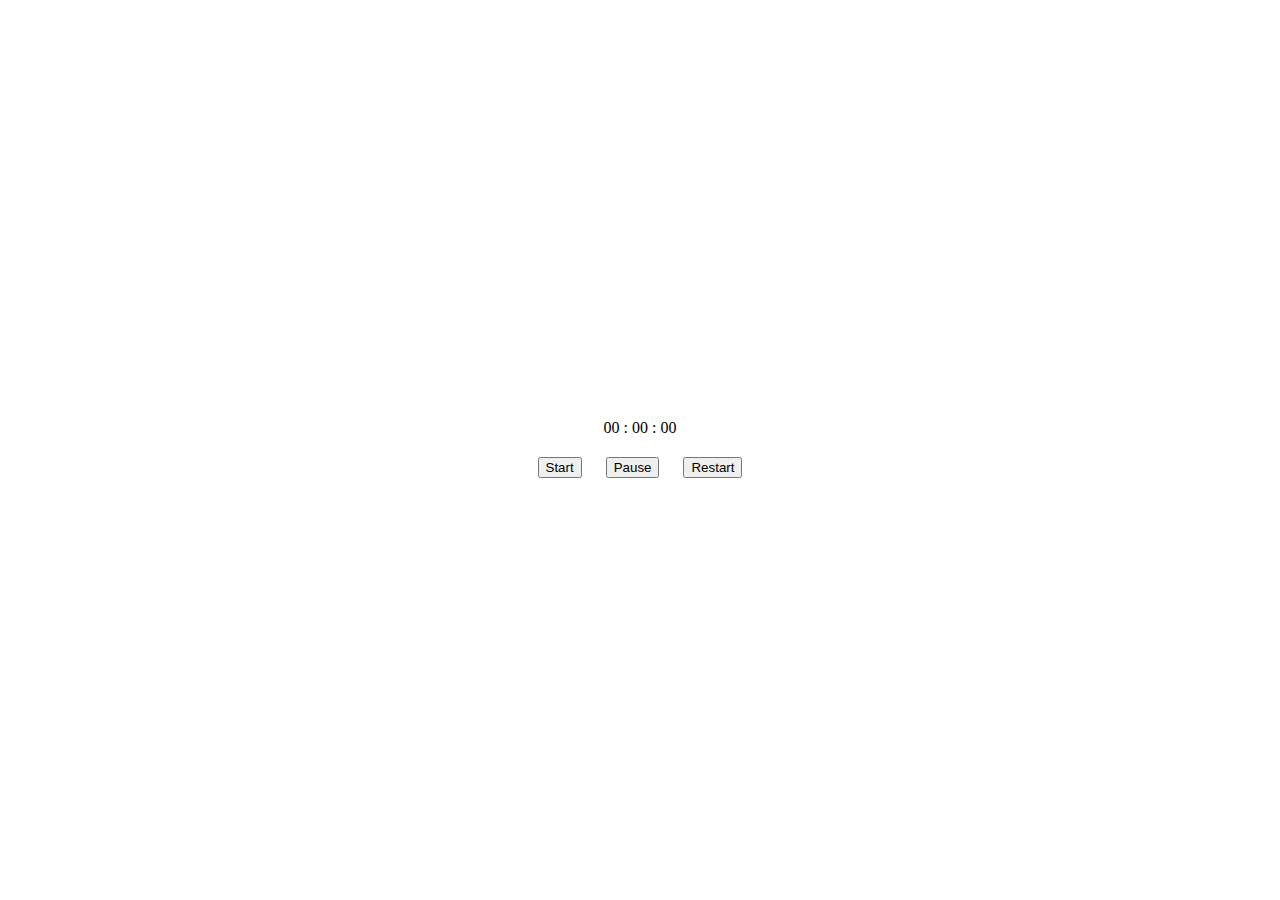
<file: Daily-Basis-Practice-Code/index.html>
<!DOCTYPE html>
<html lang="en">
  <head>
    <!-- Required meta tags -->
    <meta charset="utf-8" />
    <meta name="viewport" content="width=device-width, initial-scale=1" />
    <title>Hello, world!</title>
  </head>
  <body
    style="
      display: flex;
      justify-content: center;
      align-items: center;
      height: calc(100vh - 20px);
    "
  >
    <div style="display: flex; flex-direction: column">
      <div>
        <div
          class="watch-show"
          id="watch"
          style="text-align: center; margin-bottom: 20px"
        >
          <span class="minute">00</span>
          <span>:</span>
          <span class="seconds">00</span>
          <span>:</span>
          <span class="miliseconds">00</span>
        </div>
      </div>
      <div>
        <button class="btn start" style="margin-right: 20px">Start</button>
        <button class="btn pause" style="margin-right: 20px">Pause</button>
        <button class="btn restart">Restart</button>
      </div>
    </div>
    <div id="name"></div>
  </body>
  <script>
    "use strict";
    /* Print all even numbers from 0 – 10
    function printEvenNums(){
        for (var i = 0 ; i <= 10 ; i++ ) {
          if(i % 2 == 0){
            console.log(i);
          }
        }
      }
      printEvenNums();
      */

    /* // find the count of vowels
      function countVowel(str) {
        const count = str.match(/[aeiou]/gi).length;
        return count;
      }
      const string = prompt('Enter a string: ');
      const result = countVowel(string);
      console.log(result);
      */

    // let input = document.querySelector("input");
    // let btnCheck = document.querySelector("button");
    // let output = document.querySelector("h1");

    // btnCheck.addEventListener("click", () => {
    //   let num = Number(input.value);
    //   let result = num % 10 === 0 ? "Yes" : "No";
    //   output.innerText = result;
    // });

    /*
      Remove the spaces found in a string

      let nameCheck = "My n a m e is Chandan";
      function removeSpaes() {
        // console.log(nameCheck.split(" ").join(""));
        // console.log(nameCheck.replace(/ /g, ""));
      }
      removeSpaes();
      */

    // const getYear = '1993';

    // const getUserValue = 67;
    // const getUserValue2 = 68;
    // const getUserValue3 = 69;
    // const getUserValue4 = 70;
    // const getUserValue5 = 71;

    // {getUserValue === 67 && getUserValue2 === 69 || getUserValue3 === 68 || console.log(Boolean(getUserValue))}

    // const getPromptValue = prompt('What is the day today?');

    // console.log(getPromptValue);

    // const weekDays = ["Sunday","Monday","Tuesday","Wednesday","Thursday","Friday","Saturday"];
    // const d = new Date();
    // let day = weekDays[d.getDay()];

    // console.log(day);

    // switch(getPromptValue) {
    //   case 'Sunday':
    //     console.log(`Your answer is right. Today is Sunday`);
    //     break;
    //   case 'Monday':
    //     console.log(`Your answer is right. Today is Monday`);
    //     break;
    //   case 'Tuesday':
    //     console.log(`Your answer is right. Today is Tuesday`);
    //     break;
    //   case 'Wednesday':
    //     console.log(`Your answer is right. Today is Wednesday`);
    //     break;
    //   case 'Thursday':
    //     console.log(`Your answer is right. Today is Thursday`);
    //     break;
    //   case 'Friday':
    //     console.log(`Your answer is right. Today is Friday`);
    //     break;
    //   case 'Saturday':
    //     console.log(`Your answer is right. Today is Saturday`);
    //     break;
    //   default : console.log('Your answer is wrong.');
    // };

    // if(getPromptValue === 'Sunday') {
    //   console.log(`Your answer is right. Today is Sunday`);
    // } else if(getPromptValue === 'Monday') {
    //   console.log(`Your answer is right. Today is Monday`);
    // } else if(getPromptValue === 'Tuesday') {
    //   console.log(`Your answer is right. Today is Tuesday`);
    // } else if(getPromptValue === 'Wednesday') {
    //   console.log(`Your answer is right. Today is Wednesday`);
    // } else if(getPromptValue === 'Thursday') {
    //   console.log(`Your answer is right. Today is Thursday`);
    // } else if(getPromptValue === 'Friday') {
    //   console.log(`Your answer is right. Today is Friday`);
    // } else if(getPromptValue === 'Saturday') {
    //   console.log(`Your answer is right. Today is Saturday`);
    // } else {
    //   console.log('Your answer is wrong.');
    // }

    // const juiceProccess2 = function(studentAge) {
    //   return 2023 - studentAge;
    // }

    // const getFinal = juiceProccess2(1993);

    // const juiceProccess3 = (studentAge2) => 2023 - studentAge2;

    // const yearUntilRetirement = (birthYear) => {
    //   const getRetireAge = 2023 - birthYear;
    //   const retireAgre = 58;
    //   if(getRetireAge > retireAgre) {
    //     console.log(`Men can retire now as his age is ${getRetireAge} years`);
    //   } else {
    //     console.log(`Men cannot retire now as his age is only ${getRetireAge} year old. He need to work more ${retireAgre - getRetireAge} years.`);
    //   }
    //   return getRetireAge;
    // }

    // function juiceProccess(apple, orange) {
    //   const juice = `I made the juice of ${apple} apples & ${orange} oranges`;
    //   yearUntilRetirement(2000);
    //   return juice;
    // }

    // console.log(juiceProccess(5, 3));

    /* Write your code below. Good luck! 🙂 */

    // const calcAverage = (score1, score2, score3) => (score1 + score2 + score3) / 3;

    // const scoreDolphins = calcAverage(44, 23, 71);
    // const scoreKoalas = calcAverage(65, 54, 49);

    // console.log(scoreDolphins, scoreKoalas);

    // const checkWinner = function(avgDolphins, avgKoalas) {
    //     if(avgDolphins >= 2 * avgKoalas) {
    //       console.log(`Dolphin wins the thropy.`)
    //     } else if(avgKoalas >= 2* avgDolphins) {
    //       console.log(`Kolas wins the thropy.`)
    //     } else {
    //       console.log(`None of wins the thropy.`)
    //     }
    // }

    // checkWinner(scoreDolphins, scoreKoalas);
    // checkWinner(200, 100);

    // Arrays

    /*
        1. new Array function/method will return a new array & we can create a arrays in that.
        2. We use array with [0] this refernce.
        3. We also can get the lendth of array using Length method like this: console.log(years.length);.
      */

    // const friends = ['Demo 1', 'Demo 2', 'Demo 3'];

    // const lastIndex = years.length - 1;

    // const lastYear = years[lastIndex];

    // const chandanDetail = ['Chandan', 'October', 1993, friends];

    // function calcAge(birthYear) {
    //   return 2037 - birthYear;
    // }

    const years = [1991, 1992, 1993, 1994, 1995, 1996, 1997, 1998, 1999, 2000];

    // console.log(years.shift('ADDED'));
    // console.log(years);

    function getLastValueFromArray(arr) {
      const setLastYear = arr.length - 1;
      const getLastYear = arr[setLastYear];

      for (const arrayCount = 0; arrayCount < arr.length; arrayCount++) {
        const getFinalValue = arr[arrayCount];
        if (getFinalValue === arr[0]) {
          console.log(`${getFinalValue} First value`);
        } else if (getFinalValue === getLastYear) {
          console.log(`${getFinalValue} Last value`);
        } else {
          console.log(getFinalValue);
        }
      }
    }

    // // console.log(getFinal);

    // // push() method will add the elemnt in the last of the array.
    // years.push(2000, 2001);

    // // Unshift will add a value in the begning of the array
    // years.unshift(1993, 1994);

    // /* pop() method will remove the last element from the array
    //   also we can use that removed array in the different variable because pop() method
    //   return the value;
    // */
    // years.pop();

    // years.shift();

    // console.log(years.includes(1991));
    // console.log(years.indexOf(2000));

    // console.log(years)

    // const calcTip = (bill) => {
    //   return bill >= 50 && bill <= 300 ? bill * 0.15 : bill * 0.2;
    // }

    // const bills = [125, 555, 44];
    // for(let billValue = 0; billValue < bills.length; billValue++) {
    //   console.log(bills + calcTip(bills[billValue]));
    // }
    // const tips = [calcTip(bills[0]), calcTip(bills[1]), calcTip(bills[2])];

    const chandan = [
      {
        name: "Chandan",
        dob: "28-10-1993",
        job: "Frontend Developer",
        friends: ["Sahil", "Deepak", "Vishal"],
      },
      {
        name: "Sahil",
        dob: "28-10-1993",
        job: "Frontend Developer",
        friends: ["Sahil", "Deepak", "Vishal"],
      },
      {
        name: "Vishal",
        dob: "28-10-1993",
        job: "Frontend Developer",
        friends: ["Sahil", "Deepak", "Vishal"],
      },
    ];

    function forALLData() {
      let finalDetail;
      let div = document.createElement("p");
      for (
        let getUserDetail = 0;
        getUserDetail < chandan.length;
        getUserDetail++
      ) {
        finalDetail = chandan[getUserDetail];
      }
    }

    forALLData();

    const chandanNew = {
      firstName: "Chandan",
      lastName: "Rathore",
      currentYear: 2023,
      dob: 1993,
      job: "Frontend Developer",
      friends: ["Sahil", "Deepak", "Vishal"],
      hasDriverLicence: true,

      // calcAge: function() {
      //   console.log(this);
      //   return this.currentYear - this.dob;
      // }

      calcAge: function () {
        this.age = this.currentYear - this.dob;
        return this.age;
      },

      getSummary: function () {
        return `${this.firstName} is a ${this.age} year old ${
          this.job
        }, and he has ${this.hasDriverLicence ? "a" : "not"} driver's license`;
      },
    };

    // chandanNew.calcAge();

    // console.log(chandanNew.getSummary());

    // const getDetail = prompt(`What do you want to know about the ${chandanNew.firstName} ${chandanNew.lastName}? Choose between firstName, lastName, dob, job, friends`);

    // chandanNew.sex = 'Male';
    // chandanNew['sex'] = 'Male';

    // function checkDriverAvailblity(currentYear) {
    //   const getDriverAge = currentYear - chandanNew.dob;
    //   if(getDriverAge > 38) {
    //     console.log(chandanNew.hasDriverLicence);
    //   } else {
    //     console.log(!chandanNew.hasDriverLicence);
    //   }
    // }

    // checkDriverAvailblity(2023);

    // const mark = {
    //   fullName: 'Mark Miller',
    //   mass: 78,
    //   height: 1.69,
    //   calcBMI: function() {
    //     this.bmi = this.mass / this.height ** 2;
    //     return this.bmi;
    //   }
    // }

    // mark.calcBMI();

    // const john = {
    //   fullName: 'John Smith',
    //   mass: 92,
    //   height: 1.95,
    //   calcBMI: function() {
    //     this.bmi = this.mass / this.height ** 2;
    //     return this.bmi;
    //   }
    // }

    // john.calcBMI();

    // if(mark.bmi > john.bmi) {
    //   console.log(`${mark.fullName} BMI ${mark.bmi} is higher than ${john.fullName} ${john.bmi}`);
    // } else if(john.bmi > mark.bmi) {
    //   console.log(`${john.fullName} BMI ${john.bmi} is higher than ${mark.fullName} ${mark.bmi}`)
    // } else {
    //   console.log('No winner');
    // }

    // let count = 2;

    // console.log(count = count++);

    // const weekDays = [
    //   "Sunday","Monday","Tuesday","Wednesday","Thursday","Friday","Saturday",
    //   ["HAHAH", "Not Happy"]
    // ];

    // const types = [];

    // for(let daycount = 0; daycount < weekDays.length; daycount++) {
    //   console.log(weekDays[daycount]);

    //   types.push(weekDays[daycount]);
    // }

    // console.log(types);

    // const years = [1991, 1992, 1993, 2019, 2022, "Sunday", "Monday", 1998, 1999];

    // for(let i = years.length - 1; i >= 0; i--) {
    //   console.log(years[i]);
    // }

    // let users = [
    //   {
    //     id: 1,
    //     name: 'Vishal',
    //     isActive: true
    //   },
    //   {
    //     id: 2,
    //     name: 'Chandan',
    //     isActive: false
    //   },
    //   {
    //     id: 3,
    //     name: 'Ashish',
    //     isActive: true
    //   },
    //   {
    //     id: 4,
    //     name: 'Abhishek',
    //     isActive: true
    //   }
    // ];

    // const updatedUser = {
    //   id: 3,
    //   name: 'Shubham'
    // };

    // for(let i = 0; i < users.length; i++) {
    //   if(!users[i].isActive) {
    //     continue;
    //   }
    //   console.log(users[i]);
    // }

    // for(let i = 0; i <= users.length; i++) {
    //   console.log(users[i]);
    //   if(updatedUser.id === users[i].id) {
    //     users[i].name = updatedUser.name;
    //     break;
    //   }
    // }

    // for(let exercise = 1; exercise <= 3; exercise++) {
    //   console.log(`Exercice starting from ${exercise}`);
    //   for(let exercise2 = 1; exercise2 <= 3; exercise2++) {
    //     console.log(`Exercice REP 2 ${exercise2}`);
    //   }
    // }

    /* While loop */

    // let i = 1;

    // while(i <= 10) {
    //   i++;
    // }

    // let dice = Math.trunc(Math.random() * 6) + 1;

    // console.log(dice);

    // while(dice !== 6) {
    //   break;
    // }

    // const bills = [22, 295, 176, 440, 37, 105, 10, 1100, 86, 52];
    // const tips = [];
    // const totals = [];

    // const calcTip = function (bill) {
    //   return bill >= 50 && bill <= 300 ? bill * 0.15 : bill * 0.2;
    // }

    // for(let i = 0; i < bills.length; i++) {
    //   const tip = calcTip(bills[i]);
    //   tips.push(tip);
    //   totals.push(tip + bills[i]);
    // }

    // const calcAverage = function(arr) {
    //   let sum = 0;
    //   for(let i = 0; sum < arr.length; sum++) {
    //     sum += arr[i];
    //     console.log(sum);
    //   }
    // }

    // calcAverage(totals);

    // let userDetail = "address:kurali,name:vishal,phone:8888889999";

    // let splitValues = userDetail.split(",");

    // let name, address, phone;

    // for (let i = 0; i < splitValues.length; i++) {
    //   if (splitValues[i].includes("name")) {
    //     name = splitValues[i].split(":")[1];
    //   }
    //   if (splitValues[i].includes("address")) {
    //     address = splitValues[i].split(":")[1];
    //   }
    //   if (splitValues[i].includes("phone")) {
    //     phone = splitValues[i].split(":")[1];
    //   }
    // }
    // console.log({ name: name, address: address, phone: phone });

    let star = "";
    let count = 6;

    for (let i = 1; i < count; i++) {
      for (let j = 1; j < i; j++) {
        star += "*";
      }
    }

    const restaurant = {
      name: "Hungry Hub",
      adress: "Near bus stand kurali",
      openHours: {
        thu: {
          open: 12,
          close: 22,
        },
        fri: {
          open: 12,
          close: 22,
        },
        sat: {
          open: 0,
          close: 24,
        },
      },
      starterMenu: [
        "Cheese Chilly",
        "Pizza",
        "Chilly Mushroom",
        "French Fries",
      ],
      mainMenu: ["Dal Makhani", "Aloo Matar", "Karahi Paneer"],
      order: function (starterIndex, mainIndex) {
        return [this.starterMenu[starterIndex], this.mainMenu[mainIndex]];
      },
      orderPasta: function (ing1, ing2, ing3) {
        return console.log(
          `here is your delicous pasta with ${ing1}, ${ing2}, ${ing3}`
        );
      },
    };

    const menu = [...restaurant.starterMenu, ...restaurant.mainMenu];

    // const addIngredients = [
    //   prompt("What do you want to add?"),
    //   prompt("What do you want to add second option?"),
    //   prompt("What do you want to add third option?"),
    // ];
    // arr.orderPasta(...addIngredients);

    // const newMainMenu = [
    //   ...arr.mainMenu,
    //   "Malayi Kofta",
    //   "Aloo Gobhi",
    //   "Sahi Paneer",
    // ];

    // const newMainMenuCopy = [...arr.starterMenu, ...arr.mainMenu];

    // console.log(newMainMenuCopy);

    // Switching Variables in array distructring
    /*
      let [main, secondary] = arr.starterMenu;
      [main, secondary] = [secondary, main];
    */
    // Receive 2 returns values from function

    // Nested Destructuring
    /*
    const [order1, order2] = arr.order(0, 2)
    const nested = [2, 4, 6, [5, 9]];
    const [a, , c, [d, e]] = nested;
    console.log(a, c, d, e);
    */

    // Default Values
    /*const [a, b = 1, c = 10] = [8];
    console.log(a, b, c);*/

    // Spread Operators
    // const array = [7, 8, 9];

    // const newArray = [4, 5, 6, ...array];

    // console.log(newArray);

    // const arrt = [1, 2, 3, 4, 5, 6, 7];

    // const [a, b, c, ...other] = arrt;

    // for (let i = 0; i < words.length; i++) {
    //   if (words[i].indexOf("-") < 0) {
    //     document.write(words[i] + "</br>");
    //     continue;
    //   }
    //   let splitArray = words[i].split("-");
    //   for (let j = 0; j < splitArray.length; j++) {
    //     document.write(splitArray[j] + "</br>");
    //   }
    // }

    // const article =
    //   "my name is vishal. my age is 32. i am software eng.i am from mohali";

    // let words = article.split(".");

    // for (let i = 0; i < words.length; i++) {
    //   document.write(
    //     words[i].trim().slice(0, 1).toUpperCase() +
    //       words[i].trim().slice(1) +
    //       ". "
    //   );
    // }

    // for (let i = 0; i < words.length; i++) {
    //   if (words[i].indexOf("-") < 0) {
    //     document.write(words[i] + "</br>");
    //     continue;
    //   }
    //   let splitArray = words[i].split("-");
    //   for (let j = 0; j < splitArray.length; j++) {
    //     document.write(splitArray[j] + "</br>");
    //   }
    // }

    // Date methods

    const monthNames = [
      "January",
      "February",
      "March",
      "April",
      "May",
      "June",
      "July",
      "August",
      "September",
      "October",
      "November",
      "December",
    ];

    const dayNames = [
      "Sunday",
      "Monday",
      "Tuesday",
      "Wednesday",
      "Thursday",
      "Friday",
      "Saturday",
    ];

    const getMonth = new Date().getMonth();
    const getDate = new Date().getDate();
    const getYear = new Date(2037, 10, 19, 15, 23).setFullYear(2030);
    const getDay = new Date().getDay();
    const getHours = new Date().getHours();
    const getMinutes = new Date().getMinutes();
    const getSeconds = new Date().getSeconds();
    const getDatettt = new Date("August 19, 1975 23:15:30");

    const setMonthName = monthNames[new Date().getMonth()].slice(0, 3);

    // document.write(
    //   setMonthName +
    //     " " +
    //     new Date().getDate() +
    //     " " +
    //     new Date().getHours() +
    //     ":" +
    //     new Date().getMinutes()
    // );

    const now = new Date();

    const options = {
      day: "numeric",
      month: "short", // long & short & narrow, numeric,
      year: "numeric", // 2-digit can show
      hour: "numeric",
      minute: "numeric",
      weekday: "short", // long & short & narrow,
    };

    const userLocality = navigator.language;
    const countryTime = Intl.DateTimeFormat(userLocality, options).format(now);

    // Date methods end

    // Set Time Out & Set Interval Methods Start

    // const ingredients = ["Olive", "Spinach"];

    // const orderPizza = setTimeout(
    //   (ing1, ing2) => {
    //     console.log(`Here is your pizza with ${ing1} and ${ing2}.`);
    //   },
    //   3000,
    //   ...ingredients
    // );

    // console.log(orderPizza);

    // if (ingredients.includes("spinach")) {
    //   clearTimeout(orderPizza);
    // }

    // setInterval(function () {
    //   const hour = new Date().getHours();
    //   const minutes = new Date().getMinutes();
    //   const seconds = new Date().getSeconds();
    //   console.log(`${hour}:${minutes}:${seconds}`);
    // }, 1000);

    // Stop Watch Code Start

    const start = document.querySelector(".start");
    const pause = document.querySelector(".pause");
    const restart = document.querySelector(".restart");
    const watchTime = document.getElementById("watch");
    const secondsClass = document.querySelector(".seconds");
    const miliSecondsClass = document.querySelector(".miliseconds");
    const minuteClass = document.querySelector(".minute");

    let min = 0;
    let sec = 0;
    let milisec = 0;
    let Interval;

    start.addEventListener("click", function () {
      Interval = setInterval(startTime, 10);
    });

    const startTime = function () {
      miliSecondsClass.innerHTML = milisec++;
      if (sec <= 9) {
        secondsClass.innerHTML = "0" + sec;
      }
      if (sec > 9) {
        secondsClass.innerHTML = sec;
      }
      if (min <= 9) {
        minuteClass.innerHTML = "0" + min;
      }
      if (min > 9) {
        minuteClass.innerHTML = min;
      }

      if (milisec > 99) {
        sec++;
        secondsClass.innerHTML = sec;
        miliSecondsClass.innerHTML = "0" + 0;
        milisec = 0;
      }
      if (sec > 59) {
        min++;
        minuteClass.innerHTML = min;
        secondsClass.innerHTML = "0" + 0;
        sec = 0;
      }
      start.style.display = "none";
      pause.style.display = "inline-block";
    };

    restart.addEventListener("click", function () {
      clearInterval(Interval);
      secondsClass.innerHTML = "0" + 0;
      miliSecondsClass.innerHTML = "0" + 0;
      minuteClass.innerHTML = "0" + 0;
      milisec = 0;
      sec = 0;
      min = 0;
      start.style.display = "inline-block";
      pause.style.display = "inline-block";
    });

    pause.addEventListener("click", function () {
      clearInterval(Interval);
      startTime();
      start.style.display = "inline-block";
      pause.style.display = "none";
    });

    // Stop Watch Code Start

    let arr = ["a", "b", "c", "d", "e"];
    const letters = ["f", "g", "h", "i", "j", "k"];

    // console.log(arr.slice(1, -2));

    // Splice

    // console.log(arr.splice(2));
    // console.log(arr);
    // arr.splice(1, 1);
    // console.log(arr);

    // Reverse
    // console.log(arr.reverse(3, 1));
    // console.log(arr);

    // Concat
    // console.log(arr.concat(letters));

    // Join
    // console.log(letters.join(' '));

    // Filter
    const productList = [
      {
        productName: "Clinic plus shampoo",
        price: 300,
      },
      {
        productName: "Head & Shoulder shampoo",
        price: 90,
      },
      {
        productName: "Sunslik shampoo",
        price: 120,
      },
      {
        productName: "Chick shampoo",
        price: 100,
      },
    ];

    const getSearchList = productList.filter(checkShampoo);

    function checkShampoo(items, index) {
      return typeof items === "string" ? items.productName : items.price;
    }

    // const numbers = [1, -1, -2, 2, 3];

    // const getValue = numbers.filter(function (value) {
    //   return value >= 0;
    // });

    // Find
    // const arr1 = [9, 8, 12, 23, 67, 45];

    // const findValue = arr1.find(value => value >= 18);

    // console.log(findValue);

    // Flat

    // const arr2 = [1, 2, 3, 4, [3, [4, 5, 6], 7, 8, [9, [45]]]];

    // console.log(arr2.flat());

    // forEach
    const arr1 = [10, 20, 30, 40, 50];
    // for (let i = 0; i < arr2.length; i++) {
    //   document.write(`<p>${i + 1} : ${arr2[i]}</p>`);
    // }
    // arr2.forEach((item, index) => document.write(`<p>${index + 1} ${item}</p>`));
    // arr2.forEach(function (value, index, arr) {
    //   console.log(value * 10);
    // });

    const caa = arr1.forEach(test1);

    function test1(value) {
      return value * 10;
    }

    // Map

    const arr2 = [10, 20, 30, 40, 50];

    const arrayOfObjects = [
      {
        fname: "Chandan",
        lname: "Rathore",
      },
      {
        fname: "Vishal",
        lname: "Rathore",
      },
      {
        fname: "Deepak",
        lname: "Thakur",
      },
      {
        fname: "Sahil",
        lname: "Dhiman",
      },
    ];

    const getUserFirstName = arrayOfObjects.map(returnName);

    function returnName(getName) {
      return getName.fname;
    }

    // getUserFirstName.map((names, index) => console.log(index + 1 + ' ' + names));

    function fiveAndGreaterOnly(arr) {
      return arr.length <= 5;
    }
    // test
    var a = 10;
    var b = 20;
    var c = 30;

    a = b;
    b = c;
    c = a;

    const array = [
      { id: 1, type: "user", balance: 100 },
      { id: 2, type: "admin", isActive: false, balance: 200 },
      { id: 3, type: "user", balance: 300 },
      { id: 4, type: "admin", isActive: true, balance: 300 },
      { id: 5, type: "user", balance: 300 },
      { id: 6, type: "admin", isActive: true, balance: 600 },
    ];

    let getTotalValue = 0;

    array.forEach((value) => {
      if (value.type === "admin") {
        getTotalValue += value.balance;
      }
    });

    var array2 = [
      {
        id: 1,
        name: "Rahul",
        result: "",
        totalMarks: 0,
        subjects: { hindi: 60, math: 70, english: 68, history: 88 },
      },
      {
        id: 2,
        name: "Sahil",
        result: "",
        totalMarks: 0,
        subjects: { hindi: 46, math: 70, english: 48, history: 84 },
      },
      {
        id: 3,
        name: "Sani",
        result: "",
        totalMarks: 0,
        subjects: { hindi: 30, math: 30, english: 38, history: 28 },
      },
      {
        id: 4,
        name: "Karan",
        result: "",
        totalMarks: 0,
        subjects: { hindi: 40, math: 72, english: 69, history: 48 },
      },
    ];

    let getData = [];
    let total = 0;

    const getSubjects = array2
      .map((getValues) => getValues.subjects)
      .map((getStudentsMarks) => Object.values(getStudentsMarks))
      .map((getPerticulaStudentValue, index) => {
        console.log((getData = getPerticulaStudentValue));
      });

    console.log(getData);
  </script>
</html>
</file>
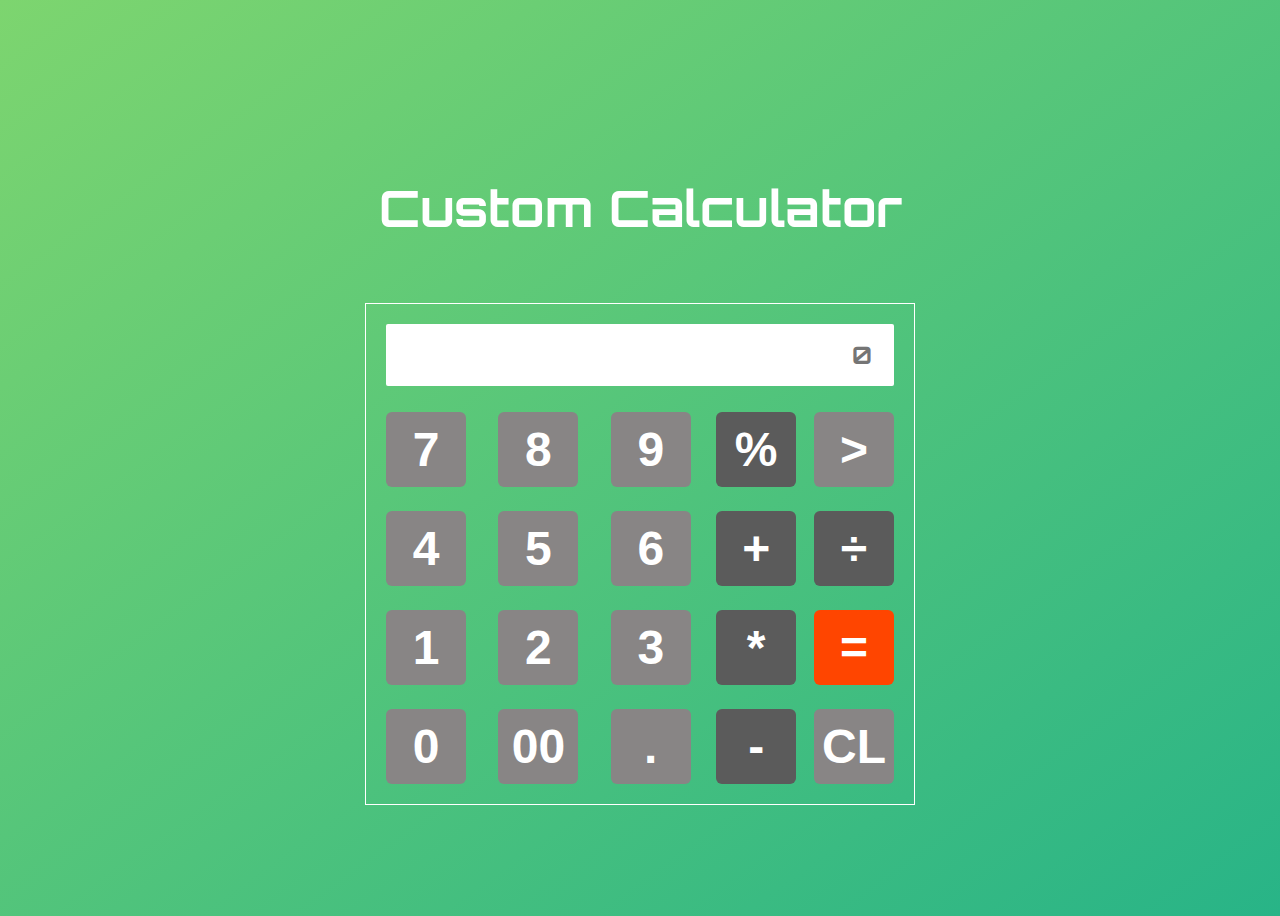
<file: Firs-Calculator-App/index.html>
<!DOCTYPE html>
<html lang="en">
  <head>
    <meta charset="UTF-8" />
    <meta name="viewport" content="width=device-width, initial-scale=1.0" />
    <meta http-equiv="X-UA-Compatible" content="ie=edge" />
    <link rel="stylesheet" href="./style.css" />
    <title>Developer Skills & Editor Setup</title>
  </head>
  <body>
    <div class="flex-col">
      <h1>Custom Calculator</h1>
      <div class="conatiner">
        <div class="input">
          <input placeholder="0" id="calcInput" />
        </div>
        <div class="numbers-container">
          <div class="numbers-col-left">
            <div class="numbers-row">
              <button id="7" class="nmbr-btn" value="7">7</button>
              <button id="8" class="nmbr-btn" value="8">8</button>
              <button id="9" class="nmbr-btn" value="9">9</button>
            </div>
            <div class="numbers-row">
              <button id="4" class="nmbr-btn">4</button>
              <button id="5" class="nmbr-btn">5</button>
              <button id="6" class="nmbr-btn">6</button>
            </div>
            <div class="numbers-row">
              <button id="1" class="nmbr-btn">1</button>
              <button id="2" class="nmbr-btn">2</button>
              <button id="3" class="nmbr-btn">3</button>
            </div>
            <div class="numbers-row">
              <button id="0" class="nmbr-btn">0</button>
              <button id="0" class="nmbr-btn">00</button>
              <button id="." class="nmbr-btn">.</button>
            </div>
          </div>

          <div class="numbers-col-right">
            <div class="numbers-row">
              <button class="nmbr-btn">%</button>
              <button class="action-btn">></button>
            </div>
            <div class="numbers-row">
              <button class="nmbr-btn" id="plus">+</button>
              <button class="nmbr-btn">÷</button>
            </div>
            <div class="numbers-row last-row">
              <button class="nmbr-btn">*</button>
              <button class="action-btn orange-btn">=</button>
            </div>
            <div class="numbers-row">
              <button class="nmbr-btn">-</button>
              <button class="action-btn" onclick="clearInput()">CL</button>
            </div>
          </div>
        </div>
      </div>
    </div>
    <script src="script.js"></script>
  </body>
</html>
</file>
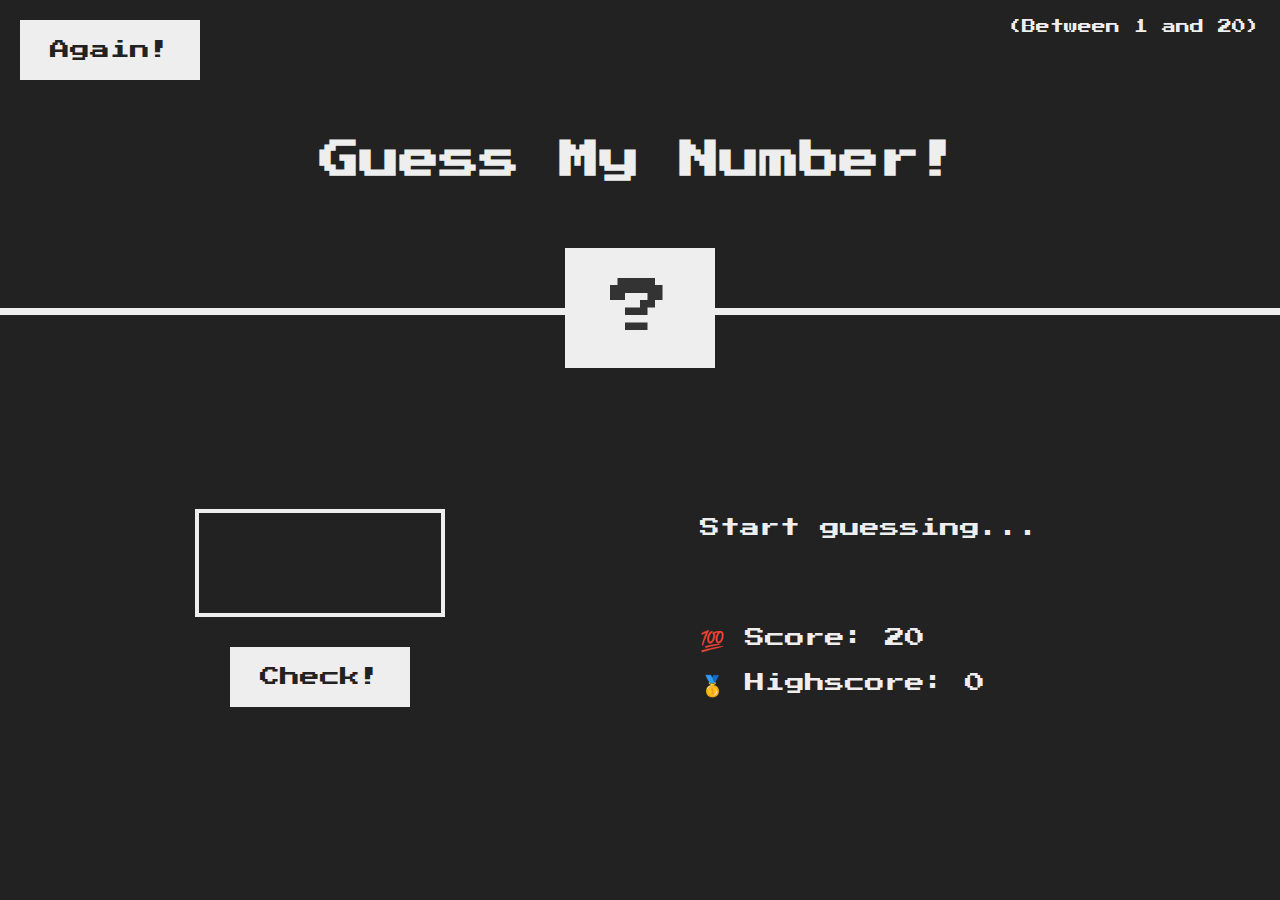
<file: Guess-My-Number-Game-App/index.html>
<!DOCTYPE html>
<html lang="en">
  <head>
    <meta charset="UTF-8" />
    <meta name="viewport" content="width=device-width, initial-scale=1.0" />
    <meta http-equiv="X-UA-Compatible" content="ie=edge" />
    <link rel="stylesheet" href="style.css" />
    <title>Guess My Number!</title>
  </head>
  <body>
    <header>
      <h1>Guess My Number!</h1>
      <p class="between">(Between 1 and 20)</p>
      <button class="btn again">Again!</button>
      <div class="number">?</div>
    </header>
    <main>
      <section class="left">
        <input type="number" class="guess" />
        <button class="btn check">Check!</button>
      </section>
      <section class="right">
        <p class="message">Start guessing...</p>
        <p class="label-score">💯 Score: <span class="score">20</span></p>
        <p class="label-highscore">
          🥇 Highscore: <span class="highscore">0</span>
        </p>
      </section>
    </main>
    <script src="script.js"></script>
  </body>
</html>
</file>
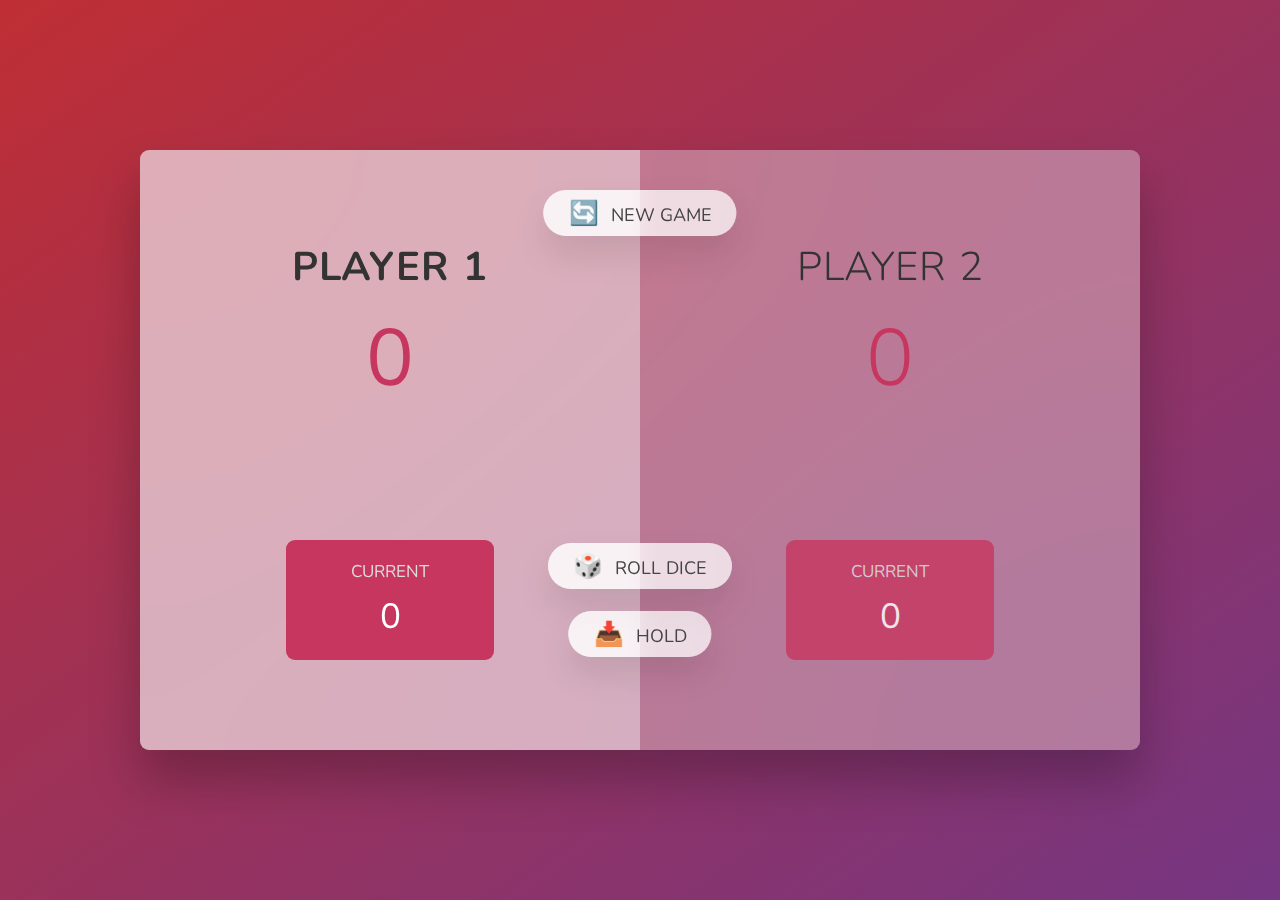
<file: Pig-Game-App/index.html>
<!DOCTYPE html>
<html lang="en">
  <head>
    <meta charset="UTF-8" />
    <meta name="viewport" content="width=device-width, initial-scale=1.0" />
    <meta http-equiv="X-UA-Compatible" content="ie=edge" />
    <link rel="stylesheet" href="style.css" />
    <title>Pig Game</title>
  </head>
  <body>
    <main>
      <section class="player player--0 player--active">
        <h2 class="name" id="name--0">Player 1</h2>
        <p class="score" id="score--0">43</p>
        <div class="current">
          <p class="current-label">Current</p>
          <p class="current-score" id="current--0">0</p>
        </div>
      </section>
      <section class="player player--1">
        <h2 class="name" id="name--1">Player 2</h2>
        <p class="score" id="score--1">24</p>
        <div class="current">
          <p class="current-label">Current</p>
          <p class="current-score" id="current--1">0</p>
        </div>
      </section>

      <img src="dice-5.png" alt="Playing dice" class="dice" />
      <button class="btn btn--new">🔄 New game</button>
      <button class="btn btn--roll">🎲 Roll dice</button>
      <button class="btn btn--hold">📥 Hold</button>
    </main>
    <script src="script.js"></script>
  </body>
</html>
</file>
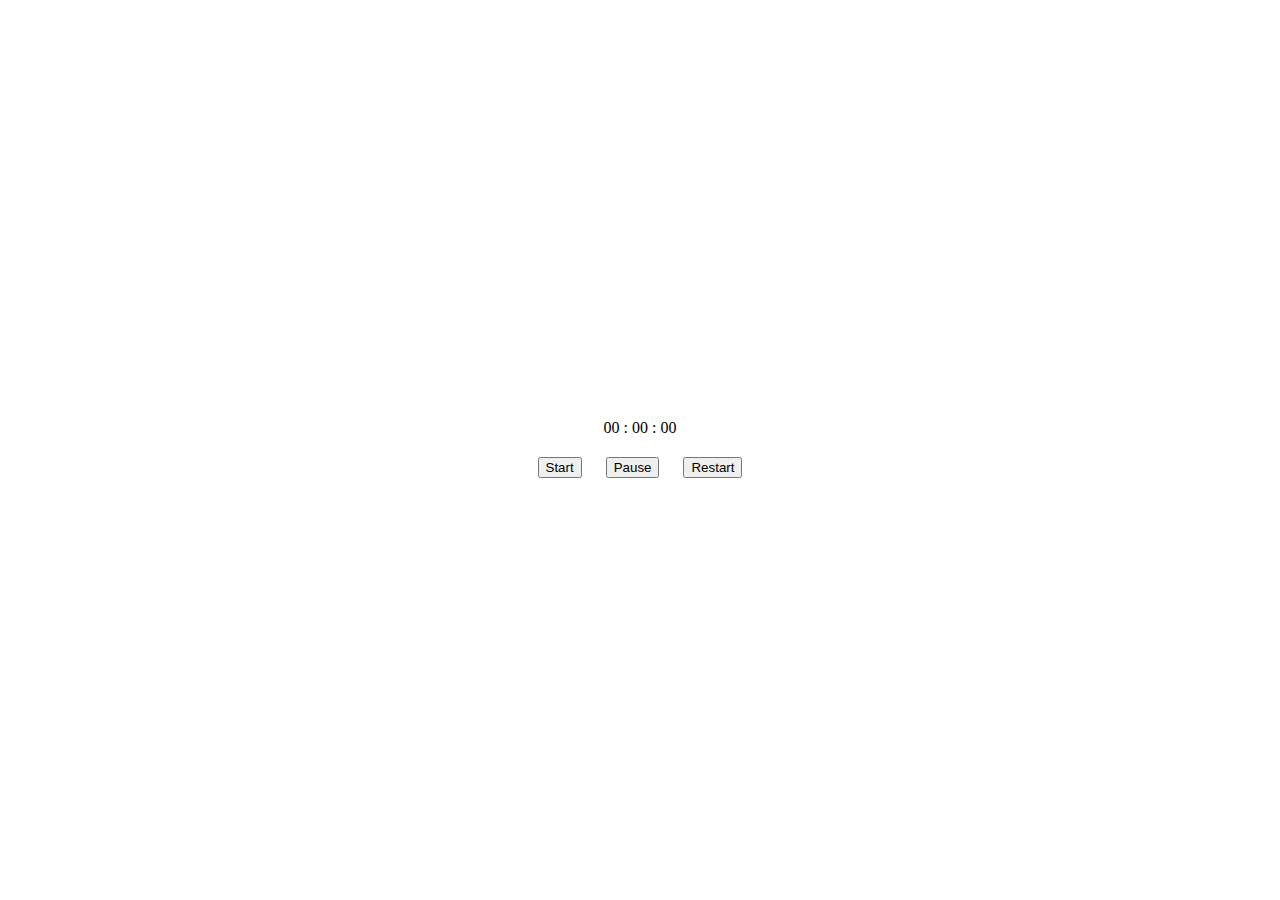
<file: ZDaily-Basis-Practice-Code/index.html>
<!DOCTYPE html>
<html lang="en">
  <head>
    <!-- Required meta tags -->
    <meta charset="utf-8" />
    <meta name="viewport" content="width=device-width, initial-scale=1" />
    <title>Hello, world!</title>
  </head>
  <body
    style="
      display: flex;
      justify-content: center;
      align-items: center;
      height: calc(100vh - 20px);
    "
  >
    <div style="display: flex; flex-direction: column">
      <div>
        <div
          class="watch-show"
          id="watch"
          style="text-align: center; margin-bottom: 20px"
        >
          <span class="minute">00</span>
          <span>:</span>
          <span class="seconds">00</span>
          <span>:</span>
          <span class="miliseconds">00</span>
        </div>
      </div>
      <div>
        <button class="btn start" style="margin-right: 20px">Start</button>
        <button class="btn pause" style="margin-right: 20px">Pause</button>
        <button class="btn restart">Restart</button>
      </div>
    </div>
    <div id="name"></div>
  </body>
  <script>
    "use strict";
    /* Print all even numbers from 0 – 10
    function printEvenNums(){
        for (var i = 0 ; i <= 10 ; i++ ) {
          if(i % 2 == 0){
            console.log(i);
          }
        }
      }
      printEvenNums();
      */

    /* // find the count of vowels
      function countVowel(str) {
        const count = str.match(/[aeiou]/gi).length;
        return count;
      }
      const string = prompt('Enter a string: ');
      const result = countVowel(string);
      console.log(result);
      */

    // let input = document.querySelector("input");
    // let btnCheck = document.querySelector("button");
    // let output = document.querySelector("h1");

    // btnCheck.addEventListener("click", () => {
    //   let num = Number(input.value);
    //   let result = num % 10 === 0 ? "Yes" : "No";
    //   output.innerText = result;
    // });

    /*
      Remove the spaces found in a string

      let nameCheck = "My n a m e is Chandan";
      function removeSpaes() {
        // console.log(nameCheck.split(" ").join(""));
        // console.log(nameCheck.replace(/ /g, ""));
      }
      removeSpaes();
      */

    // const getYear = '1993';

    // const getUserValue = 67;
    // const getUserValue2 = 68;
    // const getUserValue3 = 69;
    // const getUserValue4 = 70;
    // const getUserValue5 = 71;

    // {getUserValue === 67 && getUserValue2 === 69 || getUserValue3 === 68 || console.log(Boolean(getUserValue))}

    // const getPromptValue = prompt('What is the day today?');

    // console.log(getPromptValue);

    // const weekDays = ["Sunday","Monday","Tuesday","Wednesday","Thursday","Friday","Saturday"];
    // const d = new Date();
    // let day = weekDays[d.getDay()];

    // console.log(day);

    // switch(getPromptValue) {
    //   case 'Sunday':
    //     console.log(`Your answer is right. Today is Sunday`);
    //     break;
    //   case 'Monday':
    //     console.log(`Your answer is right. Today is Monday`);
    //     break;
    //   case 'Tuesday':
    //     console.log(`Your answer is right. Today is Tuesday`);
    //     break;
    //   case 'Wednesday':
    //     console.log(`Your answer is right. Today is Wednesday`);
    //     break;
    //   case 'Thursday':
    //     console.log(`Your answer is right. Today is Thursday`);
    //     break;
    //   case 'Friday':
    //     console.log(`Your answer is right. Today is Friday`);
    //     break;
    //   case 'Saturday':
    //     console.log(`Your answer is right. Today is Saturday`);
    //     break;
    //   default : console.log('Your answer is wrong.');
    // };

    // if(getPromptValue === 'Sunday') {
    //   console.log(`Your answer is right. Today is Sunday`);
    // } else if(getPromptValue === 'Monday') {
    //   console.log(`Your answer is right. Today is Monday`);
    // } else if(getPromptValue === 'Tuesday') {
    //   console.log(`Your answer is right. Today is Tuesday`);
    // } else if(getPromptValue === 'Wednesday') {
    //   console.log(`Your answer is right. Today is Wednesday`);
    // } else if(getPromptValue === 'Thursday') {
    //   console.log(`Your answer is right. Today is Thursday`);
    // } else if(getPromptValue === 'Friday') {
    //   console.log(`Your answer is right. Today is Friday`);
    // } else if(getPromptValue === 'Saturday') {
    //   console.log(`Your answer is right. Today is Saturday`);
    // } else {
    //   console.log('Your answer is wrong.');
    // }

    // const juiceProccess2 = function(studentAge) {
    //   return 2023 - studentAge;
    // }

    // const getFinal = juiceProccess2(1993);

    // const juiceProccess3 = (studentAge2) => 2023 - studentAge2;

    // const yearUntilRetirement = (birthYear) => {
    //   const getRetireAge = 2023 - birthYear;
    //   const retireAgre = 58;
    //   if(getRetireAge > retireAgre) {
    //     console.log(`Men can retire now as his age is ${getRetireAge} years`);
    //   } else {
    //     console.log(`Men cannot retire now as his age is only ${getRetireAge} year old. He need to work more ${retireAgre - getRetireAge} years.`);
    //   }
    //   return getRetireAge;
    // }

    // function juiceProccess(apple, orange) {
    //   const juice = `I made the juice of ${apple} apples & ${orange} oranges`;
    //   yearUntilRetirement(2000);
    //   return juice;
    // }

    // console.log(juiceProccess(5, 3));

    /* Write your code below. Good luck! 🙂 */

    // const calcAverage = (score1, score2, score3) => (score1 + score2 + score3) / 3;

    // const scoreDolphins = calcAverage(44, 23, 71);
    // const scoreKoalas = calcAverage(65, 54, 49);

    // console.log(scoreDolphins, scoreKoalas);

    // const checkWinner = function(avgDolphins, avgKoalas) {
    //     if(avgDolphins >= 2 * avgKoalas) {
    //       console.log(`Dolphin wins the thropy.`)
    //     } else if(avgKoalas >= 2* avgDolphins) {
    //       console.log(`Kolas wins the thropy.`)
    //     } else {
    //       console.log(`None of wins the thropy.`)
    //     }
    // }

    // checkWinner(scoreDolphins, scoreKoalas);
    // checkWinner(200, 100);

    // Arrays

    /*
        1. new Array function/method will return a new array & we can create a arrays in that.
        2. We use array with [0] this refernce.
        3. We also can get the lendth of array using Length method like this: console.log(years.length);.
      */

    // const friends = ['Demo 1', 'Demo 2', 'Demo 3'];

    // const lastIndex = years.length - 1;

    // const lastYear = years[lastIndex];

    // const chandanDetail = ['Chandan', 'October', 1993, friends];

    // function calcAge(birthYear) {
    //   return 2037 - birthYear;
    // }

    const years = [1991, 1992, 1993, 1994, 1995, 1996, 1997, 1998, 1999, 2000];

    // console.log(years.shift('ADDED'));
    // console.log(years);

    function getLastValueFromArray(arr) {
      const setLastYear = arr.length - 1;
      const getLastYear = arr[setLastYear];

      for (const arrayCount = 0; arrayCount < arr.length; arrayCount++) {
        const getFinalValue = arr[arrayCount];
        if (getFinalValue === arr[0]) {
          console.log(`${getFinalValue} First value`);
        } else if (getFinalValue === getLastYear) {
          console.log(`${getFinalValue} Last value`);
        } else {
          console.log(getFinalValue);
        }
      }
    }

    // // console.log(getFinal);

    // // push() method will add the elemnt in the last of the array.
    // years.push(2000, 2001);

    // // Unshift will add a value in the begning of the array
    // years.unshift(1993, 1994);

    // /* pop() method will remove the last element from the array
    //   also we can use that removed array in the different variable because pop() method
    //   return the value;
    // */
    // years.pop();

    // years.shift();

    // console.log(years.includes(1991));
    // console.log(years.indexOf(2000));

    // console.log(years)

    // const calcTip = (bill) => {
    //   return bill >= 50 && bill <= 300 ? bill * 0.15 : bill * 0.2;
    // }

    // const bills = [125, 555, 44];
    // for(let billValue = 0; billValue < bills.length; billValue++) {
    //   console.log(bills + calcTip(bills[billValue]));
    // }
    // const tips = [calcTip(bills[0]), calcTip(bills[1]), calcTip(bills[2])];

    const chandan = [
      {
        name: "Chandan",
        dob: "28-10-1993",
        job: "Frontend Developer",
        friends: ["Sahil", "Deepak", "Vishal"],
      },
      {
        name: "Sahil",
        dob: "28-10-1993",
        job: "Frontend Developer",
        friends: ["Sahil", "Deepak", "Vishal"],
      },
      {
        name: "Vishal",
        dob: "28-10-1993",
        job: "Frontend Developer",
        friends: ["Sahil", "Deepak", "Vishal"],
      },
    ];

    function forALLData() {
      let finalDetail;
      let div = document.createElement("p");
      for (
        let getUserDetail = 0;
        getUserDetail < chandan.length;
        getUserDetail++
      ) {
        finalDetail = chandan[getUserDetail];
      }
    }

    forALLData();

    const chandanNew = {
      firstName: "Chandan",
      lastName: "Rathore",
      currentYear: 2023,
      dob: 1993,
      job: "Frontend Developer",
      friends: ["Sahil", "Deepak", "Vishal"],
      hasDriverLicence: true,

      // calcAge: function() {
      //   console.log(this);
      //   return this.currentYear - this.dob;
      // }

      calcAge: function () {
        this.age = this.currentYear - this.dob;
        return this.age;
      },

      getSummary: function () {
        return `${this.firstName} is a ${this.age} year old ${
          this.job
        }, and he has ${this.hasDriverLicence ? "a" : "not"} driver's license`;
      },
    };

    // chandanNew.calcAge();

    // console.log(chandanNew.getSummary());

    // const getDetail = prompt(`What do you want to know about the ${chandanNew.firstName} ${chandanNew.lastName}? Choose between firstName, lastName, dob, job, friends`);

    // chandanNew.sex = 'Male';
    // chandanNew['sex'] = 'Male';

    // function checkDriverAvailblity(currentYear) {
    //   const getDriverAge = currentYear - chandanNew.dob;
    //   if(getDriverAge > 38) {
    //     console.log(chandanNew.hasDriverLicence);
    //   } else {
    //     console.log(!chandanNew.hasDriverLicence);
    //   }
    // }

    // checkDriverAvailblity(2023);

    // const mark = {
    //   fullName: 'Mark Miller',
    //   mass: 78,
    //   height: 1.69,
    //   calcBMI: function() {
    //     this.bmi = this.mass / this.height ** 2;
    //     return this.bmi;
    //   }
    // }

    // mark.calcBMI();

    // const john = {
    //   fullName: 'John Smith',
    //   mass: 92,
    //   height: 1.95,
    //   calcBMI: function() {
    //     this.bmi = this.mass / this.height ** 2;
    //     return this.bmi;
    //   }
    // }

    // john.calcBMI();

    // if(mark.bmi > john.bmi) {
    //   console.log(`${mark.fullName} BMI ${mark.bmi} is higher than ${john.fullName} ${john.bmi}`);
    // } else if(john.bmi > mark.bmi) {
    //   console.log(`${john.fullName} BMI ${john.bmi} is higher than ${mark.fullName} ${mark.bmi}`)
    // } else {
    //   console.log('No winner');
    // }

    // let count = 2;

    // console.log(count = count++);

    // const weekDays = [
    //   "Sunday","Monday","Tuesday","Wednesday","Thursday","Friday","Saturday",
    //   ["HAHAH", "Not Happy"]
    // ];

    // const types = [];

    // for(let daycount = 0; daycount < weekDays.length; daycount++) {
    //   console.log(weekDays[daycount]);

    //   types.push(weekDays[daycount]);
    // }

    // console.log(types);

    // const years = [1991, 1992, 1993, 2019, 2022, "Sunday", "Monday", 1998, 1999];

    // for(let i = years.length - 1; i >= 0; i--) {
    //   console.log(years[i]);
    // }

    // let users = [
    //   {
    //     id: 1,
    //     name: 'Vishal',
    //     isActive: true
    //   },
    //   {
    //     id: 2,
    //     name: 'Chandan',
    //     isActive: false
    //   },
    //   {
    //     id: 3,
    //     name: 'Ashish',
    //     isActive: true
    //   },
    //   {
    //     id: 4,
    //     name: 'Abhishek',
    //     isActive: true
    //   }
    // ];

    // const updatedUser = {
    //   id: 3,
    //   name: 'Shubham'
    // };

    // for(let i = 0; i < users.length; i++) {
    //   if(!users[i].isActive) {
    //     continue;
    //   }
    //   console.log(users[i]);
    // }

    // for(let i = 0; i <= users.length; i++) {
    //   console.log(users[i]);
    //   if(updatedUser.id === users[i].id) {
    //     users[i].name = updatedUser.name;
    //     break;
    //   }
    // }

    // for(let exercise = 1; exercise <= 3; exercise++) {
    //   console.log(`Exercice starting from ${exercise}`);
    //   for(let exercise2 = 1; exercise2 <= 3; exercise2++) {
    //     console.log(`Exercice REP 2 ${exercise2}`);
    //   }
    // }

    /* While loop */

    // let i = 1;

    // while(i <= 10) {
    //   i++;
    // }

    // let dice = Math.trunc(Math.random() * 6) + 1;

    // console.log(dice);

    // while(dice !== 6) {
    //   break;
    // }

    // const bills = [22, 295, 176, 440, 37, 105, 10, 1100, 86, 52];
    // const tips = [];
    // const totals = [];

    // const calcTip = function (bill) {
    //   return bill >= 50 && bill <= 300 ? bill * 0.15 : bill * 0.2;
    // }

    // for(let i = 0; i < bills.length; i++) {
    //   const tip = calcTip(bills[i]);
    //   tips.push(tip);
    //   totals.push(tip + bills[i]);
    // }

    // const calcAverage = function(arr) {
    //   let sum = 0;
    //   for(let i = 0; sum < arr.length; sum++) {
    //     sum += arr[i];
    //     console.log(sum);
    //   }
    // }

    // calcAverage(totals);

    // let userDetail = "address:kurali,name:vishal,phone:8888889999";

    // let splitValues = userDetail.split(",");

    // let name, address, phone;

    // for (let i = 0; i < splitValues.length; i++) {
    //   if (splitValues[i].includes("name")) {
    //     name = splitValues[i].split(":")[1];
    //   }
    //   if (splitValues[i].includes("address")) {
    //     address = splitValues[i].split(":")[1];
    //   }
    //   if (splitValues[i].includes("phone")) {
    //     phone = splitValues[i].split(":")[1];
    //   }
    // }
    // console.log({ name: name, address: address, phone: phone });

    let star = "";
    let count = 6;

    for (let i = 1; i < count; i++) {
      for (let j = 1; j < i; j++) {
        star += "*";
      }
    }

    const restaurant = {
      name: "Hungry Hub",
      adress: "Near bus stand kurali",
      openHours: {
        thu: {
          open: 12,
          close: 22,
        },
        fri: {
          open: 12,
          close: 22,
        },
        sat: {
          open: 0,
          close: 24,
        },
      },
      starterMenu: [
        "Cheese Chilly",
        "Pizza",
        "Chilly Mushroom",
        "French Fries",
      ],
      mainMenu: ["Dal Makhani", "Aloo Matar", "Karahi Paneer"],
      order: function (starterIndex, mainIndex) {
        return [this.starterMenu[starterIndex], this.mainMenu[mainIndex]];
      },
      orderPasta: function (ing1, ing2, ing3) {
        return console.log(
          `here is your delicous pasta with ${ing1}, ${ing2}, ${ing3}`
        );
      },
    };

    const menu = [...restaurant.starterMenu, ...restaurant.mainMenu];

    // const addIngredients = [
    //   prompt("What do you want to add?"),
    //   prompt("What do you want to add second option?"),
    //   prompt("What do you want to add third option?"),
    // ];
    // arr.orderPasta(...addIngredients);

    // const newMainMenu = [
    //   ...arr.mainMenu,
    //   "Malayi Kofta",
    //   "Aloo Gobhi",
    //   "Sahi Paneer",
    // ];

    // const newMainMenuCopy = [...arr.starterMenu, ...arr.mainMenu];

    // console.log(newMainMenuCopy);

    // Switching Variables in array distructring
    /*
      let [main, secondary] = arr.starterMenu;
      [main, secondary] = [secondary, main];
    */
    // Receive 2 returns values from function

    // Nested Destructuring
    /*
    const [order1, order2] = arr.order(0, 2)
    const nested = [2, 4, 6, [5, 9]];
    const [a, , c, [d, e]] = nested;
    console.log(a, c, d, e);
    */

    // Default Values
    /*const [a, b = 1, c = 10] = [8];
    console.log(a, b, c);*/

    // Spread Operators
    // const array = [7, 8, 9];

    // const newArray = [4, 5, 6, ...array];

    // console.log(newArray);

    // const arrt = [1, 2, 3, 4, 5, 6, 7];

    // const [a, b, c, ...other] = arrt;

    // for (let i = 0; i < words.length; i++) {
    //   if (words[i].indexOf("-") < 0) {
    //     document.write(words[i] + "</br>");
    //     continue;
    //   }
    //   let splitArray = words[i].split("-");
    //   for (let j = 0; j < splitArray.length; j++) {
    //     document.write(splitArray[j] + "</br>");
    //   }
    // }

    // const article =
    //   "my name is vishal. my age is 32. i am software eng.i am from mohali";

    // let words = article.split(".");

    // for (let i = 0; i < words.length; i++) {
    //   document.write(
    //     words[i].trim().slice(0, 1).toUpperCase() +
    //       words[i].trim().slice(1) +
    //       ". "
    //   );
    // }

    // for (let i = 0; i < words.length; i++) {
    //   if (words[i].indexOf("-") < 0) {
    //     document.write(words[i] + "</br>");
    //     continue;
    //   }
    //   let splitArray = words[i].split("-");
    //   for (let j = 0; j < splitArray.length; j++) {
    //     document.write(splitArray[j] + "</br>");
    //   }
    // }

    // Date methods

    const monthNames = [
      "January",
      "February",
      "March",
      "April",
      "May",
      "June",
      "July",
      "August",
      "September",
      "October",
      "November",
      "December",
    ];

    const dayNames = [
      "Sunday",
      "Monday",
      "Tuesday",
      "Wednesday",
      "Thursday",
      "Friday",
      "Saturday",
    ];

    const getMonth = new Date().getMonth();
    const getDate = new Date().getDate();
    const getYear = new Date(2037, 10, 19, 15, 23).setFullYear(2030);
    const getDay = new Date().getDay();
    const getHours = new Date().getHours();
    const getMinutes = new Date().getMinutes();
    const getSeconds = new Date().getSeconds();
    const getDatettt = new Date("August 19, 1975 23:15:30");

    const setMonthName = monthNames[new Date().getMonth()].slice(0, 3);

    // document.write(
    //   setMonthName +
    //     " " +
    //     new Date().getDate() +
    //     " " +
    //     new Date().getHours() +
    //     ":" +
    //     new Date().getMinutes()
    // );

    const now = new Date();

    const options = {
      day: "numeric",
      month: "short", // long & short & narrow, numeric,
      year: "numeric", // 2-digit can show
      hour: "numeric",
      minute: "numeric",
      weekday: "short", // long & short & narrow,
    };

    const userLocality = navigator.language;
    const countryTime = Intl.DateTimeFormat(userLocality, options).format(now);

    // Date methods end

    // Set Time Out & Set Interval Methods Start

    // const ingredients = ["Olive", "Spinach"];

    // const orderPizza = setTimeout(
    //   (ing1, ing2) => {
    //     console.log(`Here is your pizza with ${ing1} and ${ing2}.`);
    //   },
    //   3000,
    //   ...ingredients
    // );

    // console.log(orderPizza);

    // if (ingredients.includes("spinach")) {
    //   clearTimeout(orderPizza);
    // }

    // setInterval(function () {
    //   const hour = new Date().getHours();
    //   const minutes = new Date().getMinutes();
    //   const seconds = new Date().getSeconds();
    //   console.log(`${hour}:${minutes}:${seconds}`);
    // }, 1000);

    const start = document.querySelector(".start");
    const pause = document.querySelector(".pause");
    const restart = document.querySelector(".restart");
    const watchTime = document.getElementById("watch");
    const secondsClass = document.querySelector(".seconds");
    const miliSecondsClass = document.querySelector(".miliseconds");
    const minuteClass = document.querySelector(".minute");

    let min = 0;
    let sec = 0;
    let milisec = 0;
    let Interval;

    start.addEventListener("click", function () {
      Interval = setInterval(startTime, 10);
    });

    const startTime = function () {
      miliSecondsClass.innerHTML = milisec++;
      if (sec <= 9) {
        secondsClass.innerHTML = "0" + sec;
      }
      if (sec > 9) {
        secondsClass.innerHTML = sec;
      }
      if (min <= 9) {
        minuteClass.innerHTML = "0" + min;
      }
      if (min > 9) {
        minuteClass.innerHTML = min;
      }

      if (milisec > 99) {
        sec++;
        secondsClass.innerHTML = sec;
        miliSecondsClass.innerHTML = "0" + 0;
        milisec = 0;
      }
      if (sec > 59) {
        min++;
        minuteClass.innerHTML = min;
        secondsClass.innerHTML = "0" + 0;
        sec = 0;
      }
      start.style.display = "none";
      pause.style.display = "inline-block";
    };

    restart.addEventListener("click", function () {
      clearInterval(Interval);
      secondsClass.innerHTML = "0" + 0;
      miliSecondsClass.innerHTML = "0" + 0;
      minuteClass.innerHTML = "0" + 0;
      milisec = 0;
      sec = 0;
      min = 0;
      start.style.display = "inline-block";
      pause.style.display = "inline-block";
    });

    pause.addEventListener("click", function () {
      clearInterval(Interval);
      startTime();
      start.style.display = "inline-block";
      pause.style.display = "none";
    });
  </script>
</html>
</file>
<file: Firs-Calculator-App/style.css>
@import url('https://fonts.googleapis.com/css2?family=Orbitron:wght@400;500;600;700;800;900&display=swap');

* {
  box-sizing: border-box;
}
body {
  height: 100vh;
  display: flex;
  align-items: center;
  background: linear-gradient(to top left, #28b487, #7dd56f);
  font-family: 'Orbitron', sans-serif;
}
h1 {
  font-size: 50px;
  line-height: 1.3;
  width: 100%;
  padding: 30px;
  text-align: center;
  color: white;
}
.flex-col {
  display: flex;
  flex-direction: column;
  justify-content: center;
  align-items: center;
  width: 100%;
}
.conatiner {
  display: flex;
  max-width: 550px;
  width: 100%;
  border: 1px solid white;
  padding: 20px;
  flex-direction: column;
}
.input {
  width: 100%;
  margin-bottom: 26px;
}
input {
  padding: 16px 20px;
  width: 100%;
  border: none;
  border-radius: 2px;
  text-align: right;
  font-family: 'Orbitron', sans-serif;
  letter-spacing: 2px;
  font-weight: bold;
  font-size: 24px;
}
.numbers-row {
  display: flex;
  justify-content: space-between;
  margin-bottom: 24px;
}
.numbers-row:last-child {
  margin-bottom: 0;
}
.nmbr-btn,
.action-btn {
  border: none;
  padding: 10px 25px;
  border-radius: 6px;
  background: rgb(136, 133, 133);
  color: white;
  font-size: 48px;
  font-weight: bold;
  cursor: pointer;
  width: 80px;
  text-align: center;
  display: flex;
  align-items: center;
  justify-content: center;
}
.nmbr-btn:hover {
  background: rgb(101, 79, 79);
}
.numbers-container {
  display: flex;
  justify-content: space-between;
}
.numbers-col-left {
  width: 60%;
}
.numbers-col-right {
  width: 35%;
  margin-left: 24px;
}
.numbers-col-right .nmbr-btn {
  background-color: rgb(91, 91, 91);
}
.numbers-col-right .nmbr-btn:hover {
  background: rgb(136, 133, 133);
}
.numbers-row.last-row {
  flex-wrap: wrap;
}
.numbers-row.last-row .orange-btn {
  background-color: orangered;
}
</file>
<file: Guess-My-Number-Game-App/style.css>
@import url('https://fonts.googleapis.com/css?family=Press+Start+2P&display=swap');

* {
  margin: 0;
  padding: 0;
  box-sizing: inherit;
}

html {
  font-size: 62.5%;
  box-sizing: border-box;
}

body {
  font-family: 'Press Start 2P', sans-serif;
  color: #eee;
  background-color: #222;
  /* background-color: #60b347; */
}

/* LAYOUT */
header {
  position: relative;
  height: 35vh;
  border-bottom: 7px solid #eee;
}

main {
  height: 65vh;
  color: #eee;
  display: flex;
  align-items: center;
  justify-content: space-around;
}

.left {
  width: 52rem;
  display: flex;
  flex-direction: column;
  align-items: center;
}

.right {
  width: 52rem;
  font-size: 2rem;
}

/* ELEMENTS STYLE */
h1 {
  font-size: 4rem;
  text-align: center;
  position: absolute;
  width: 100%;
  top: 52%;
  left: 50%;
  transform: translate(-50%, -50%);
}

.number {
  background: #eee;
  color: #333;
  font-size: 6rem;
  width: 15rem;
  padding: 3rem 0rem;
  text-align: center;
  position: absolute;
  bottom: 0;
  left: 50%;
  transform: translate(-50%, 50%);
}

.between {
  font-size: 1.4rem;
  position: absolute;
  top: 2rem;
  right: 2rem;
}

.again {
  position: absolute;
  top: 2rem;
  left: 2rem;
}

.guess {
  background: none;
  border: 4px solid #eee;
  font-family: inherit;
  color: inherit;
  font-size: 5rem;
  padding: 2.5rem;
  width: 25rem;
  text-align: center;
  display: block;
  margin-bottom: 3rem;
}

.btn {
  border: none;
  background-color: #eee;
  color: #222;
  font-size: 2rem;
  font-family: inherit;
  padding: 2rem 3rem;
  cursor: pointer;
}

.btn:hover {
  background-color: #ccc;
}

.message {
  margin-bottom: 8rem;
  height: 3rem;
}

.label-score {
  margin-bottom: 2rem;
}
</file>
<file: Pig-Game-App/style.css>
@import url('https://fonts.googleapis.com/css2?family=Nunito&display=swap');

* {
  margin: 0;
  padding: 0;
  box-sizing: inherit;
}

html {
  font-size: 62.5%;
  box-sizing: border-box;
}

body {
  font-family: 'Nunito', sans-serif;
  font-weight: 400;
  height: 100vh;
  color: #333;
  background-image: linear-gradient(to top left, #753682 0%, #bf2e34 100%);
  display: flex;
  align-items: center;
  justify-content: center;
}

/* LAYOUT */
main {
  position: relative;
  width: 100rem;
  height: 60rem;
  background-color: rgba(255, 255, 255, 0.35);
  backdrop-filter: blur(200px);
  filter: blur();
  box-shadow: 0 3rem 5rem rgba(0, 0, 0, 0.25);
  border-radius: 9px;
  overflow: hidden;
  display: flex;
}

.player {
  flex: 50%;
  padding: 9rem;
  display: flex;
  flex-direction: column;
  align-items: center;
  transition: all 0.75s;
}

/* ELEMENTS */
.name {
  position: relative;
  font-size: 4rem;
  text-transform: uppercase;
  letter-spacing: 1px;
  word-spacing: 2px;
  font-weight: 300;
  margin-bottom: 1rem;
}

.score {
  font-size: 8rem;
  font-weight: 300;
  color: #c7365f;
  margin-bottom: auto;
}

.player--active {
  background-color: rgba(255, 255, 255, 0.4);
}
.player--active .name {
  font-weight: 700;
}
.player--active .score {
  font-weight: 400;
}

.player--active .current {
  opacity: 1;
}

.current {
  background-color: #c7365f;
  opacity: 0.8;
  border-radius: 9px;
  color: #fff;
  width: 65%;
  padding: 2rem;
  text-align: center;
  transition: all 0.75s;
}

.current-label {
  text-transform: uppercase;
  margin-bottom: 1rem;
  font-size: 1.7rem;
  color: #ddd;
}

.current-score {
  font-size: 3.5rem;
}

/* ABSOLUTE POSITIONED ELEMENTS */
.btn {
  position: absolute;
  left: 50%;
  transform: translateX(-50%);
  color: #444;
  background: none;
  border: none;
  font-family: inherit;
  font-size: 1.8rem;
  text-transform: uppercase;
  cursor: pointer;
  font-weight: 400;
  transition: all 0.2s;

  background-color: white;
  background-color: rgba(255, 255, 255, 0.6);
  backdrop-filter: blur(10px);

  padding: 0.7rem 2.5rem;
  border-radius: 50rem;
  box-shadow: 0 1.75rem 3.5rem rgba(0, 0, 0, 0.1);
}

.btn::first-letter {
  font-size: 2.4rem;
  display: inline-block;
  margin-right: 0.7rem;
}

.btn--new {
  top: 4rem;
}
.btn--roll {
  top: 39.3rem;
}
.btn--hold {
  top: 46.1rem;
}

.btn:active {
  transform: translate(-50%, 3px);
  box-shadow: 0 1rem 2rem rgba(0, 0, 0, 0.15);
}

.btn:focus {
  outline: none;
}

.dice {
  position: absolute;
  left: 50%;
  top: 16.5rem;
  transform: translateX(-50%);
  height: 10rem;
  box-shadow: 0 2rem 5rem rgba(0, 0, 0, 0.2);
}

.player--winner {
  background-color: #2f2f2f;
}

.player--winner .name {
  font-weight: 700;
  color: #c7365f;
}

.hidden {
  display: none;
}
</file>
